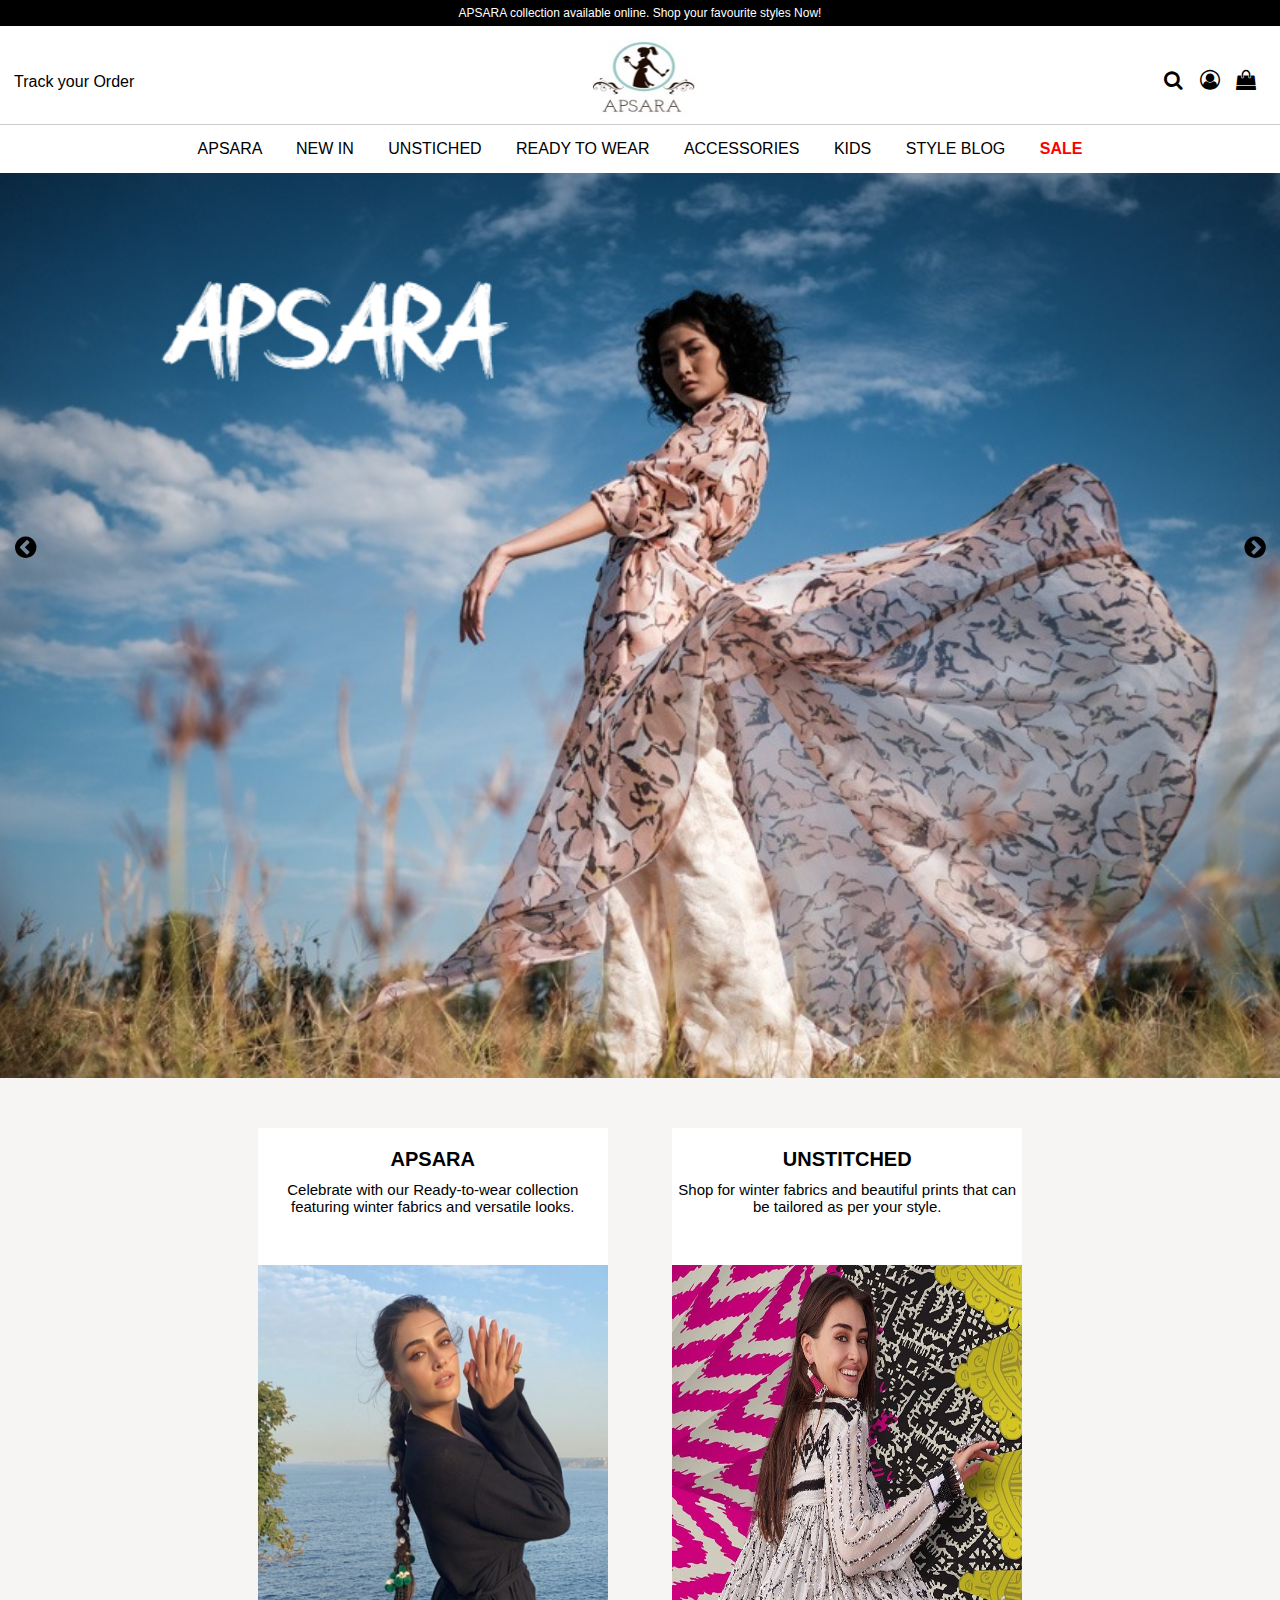
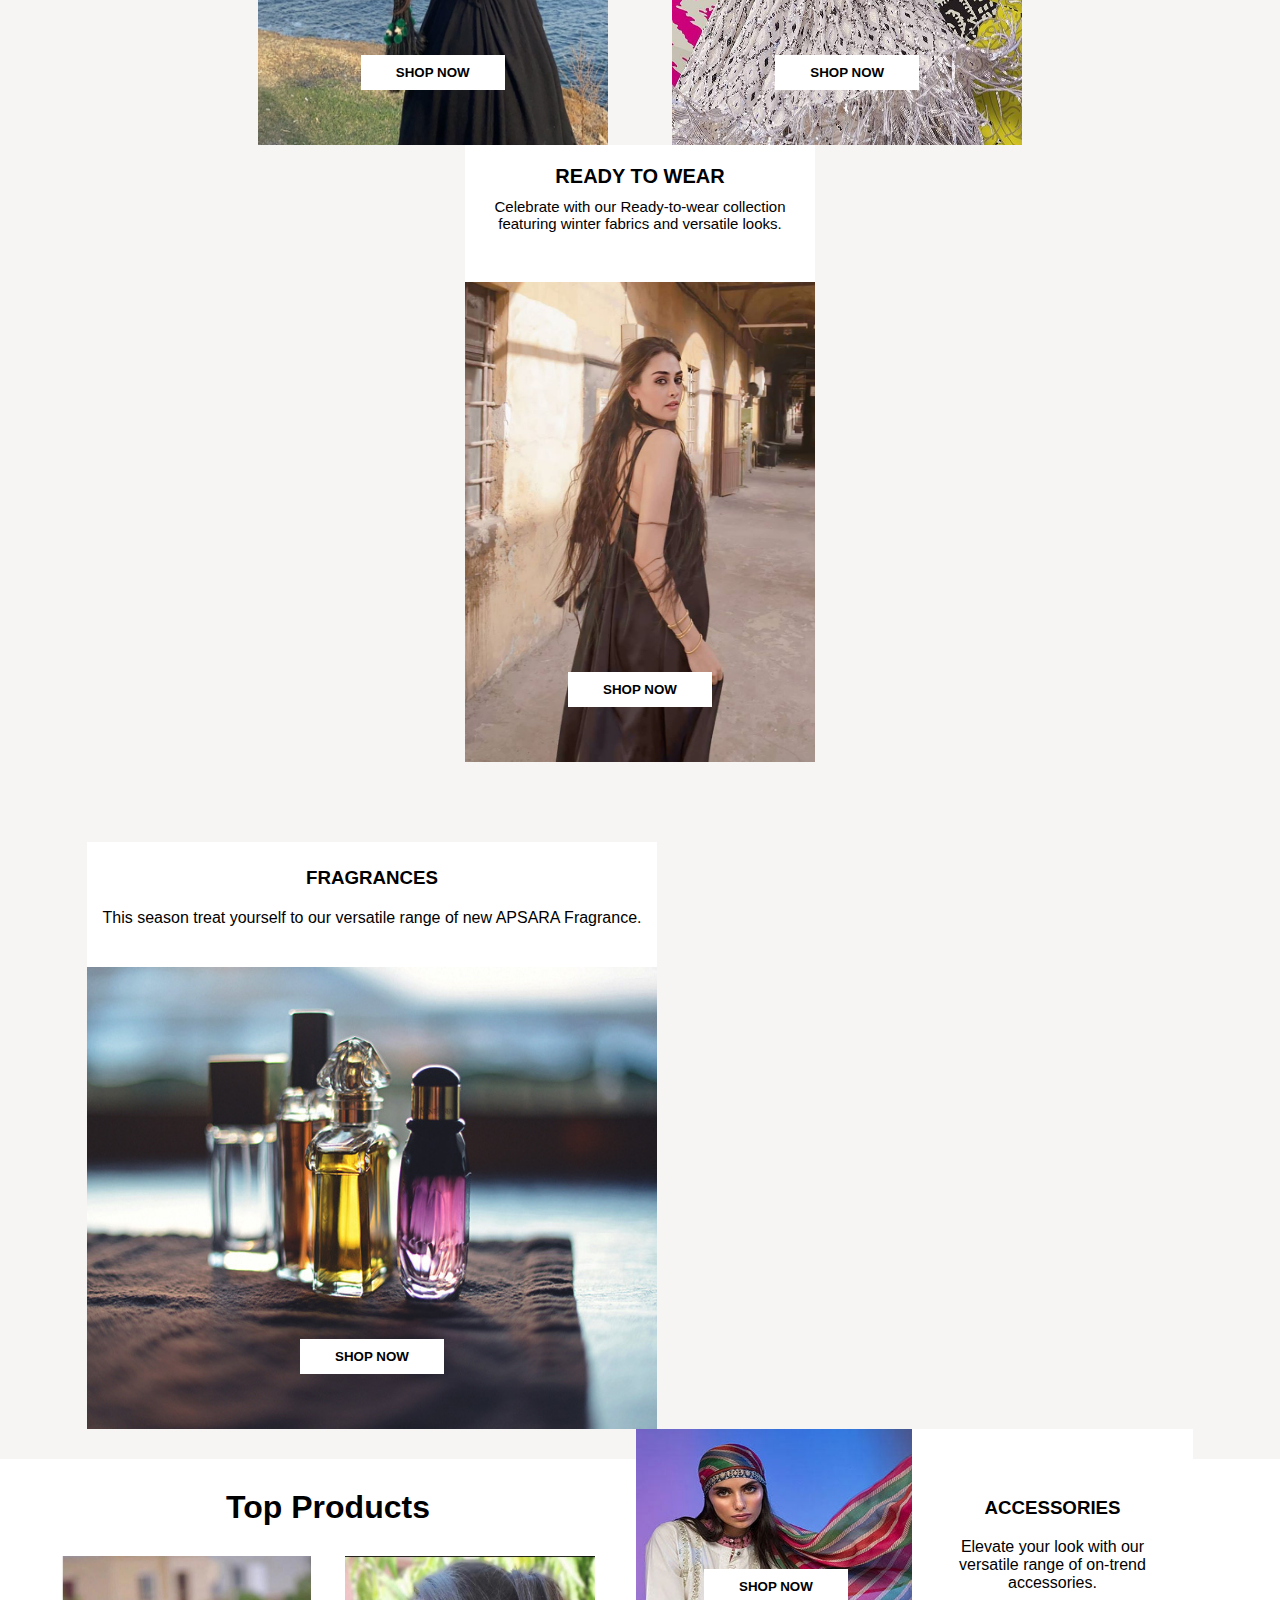
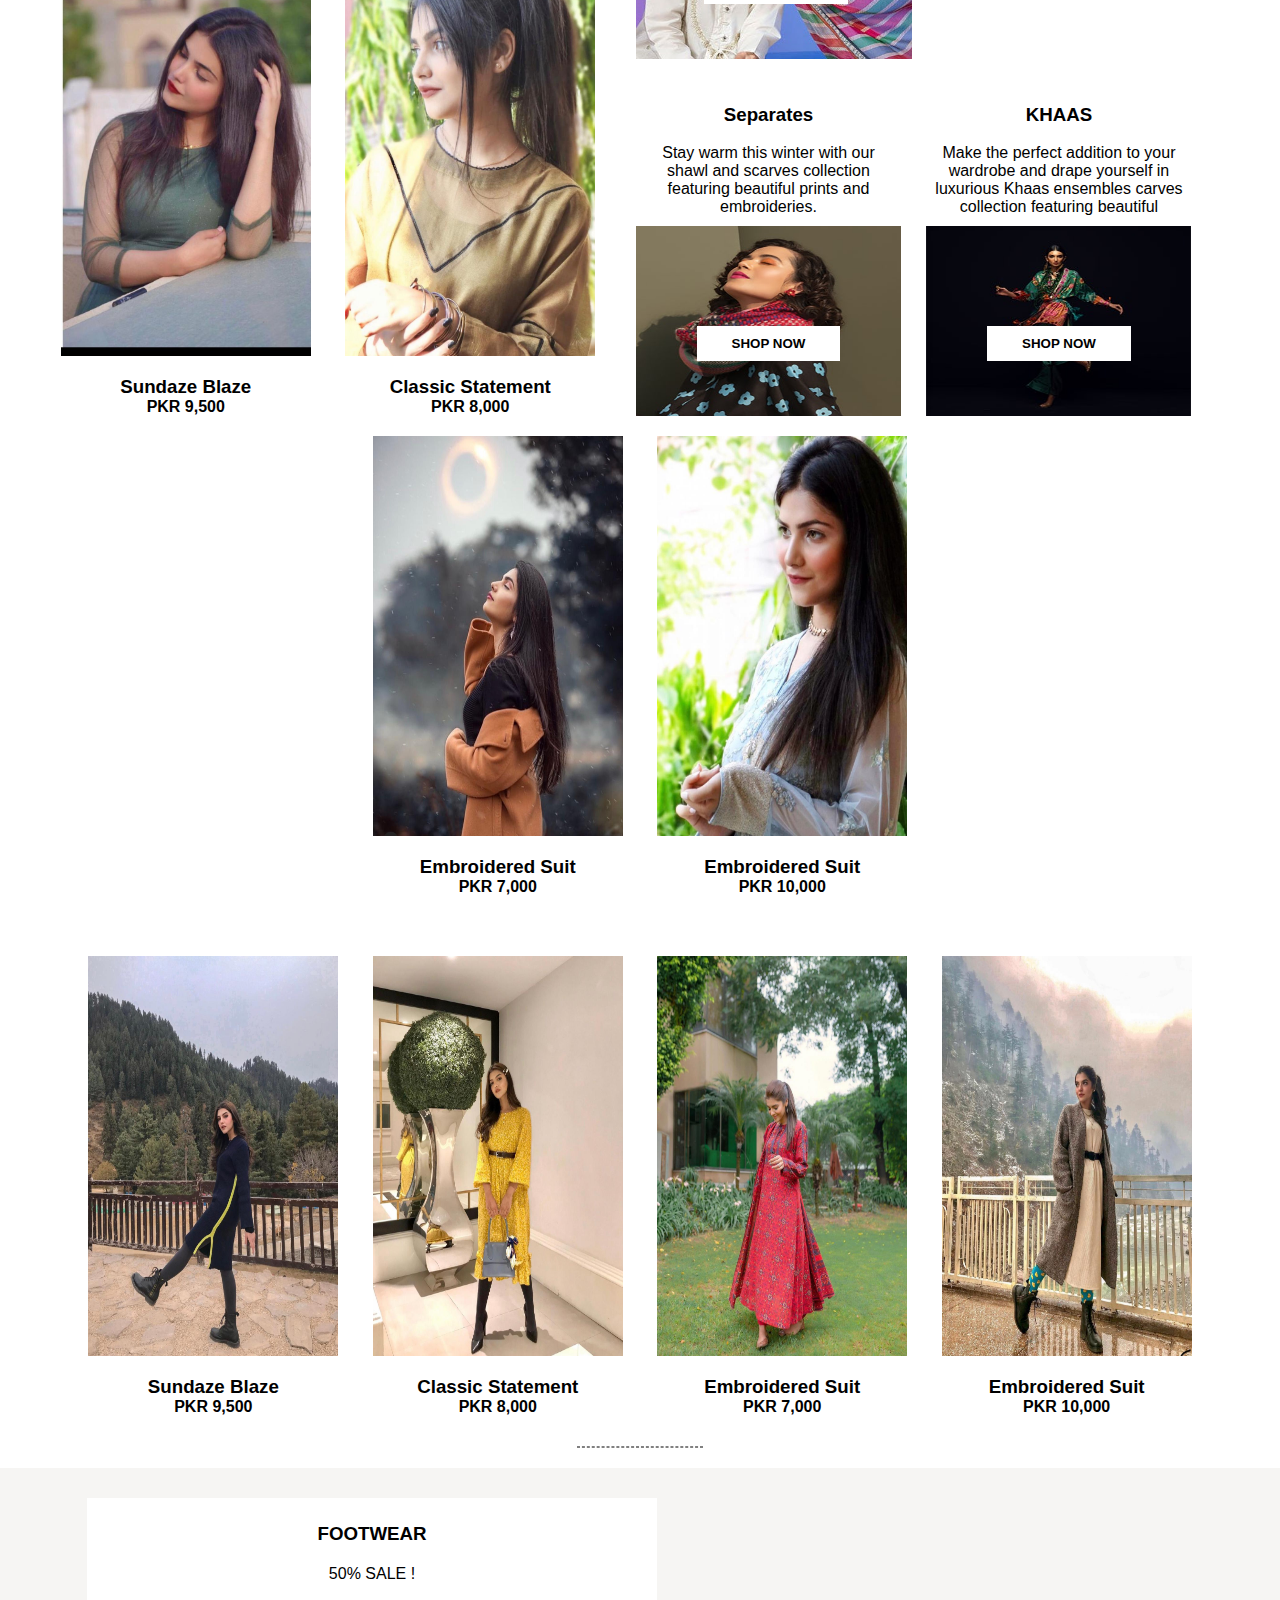
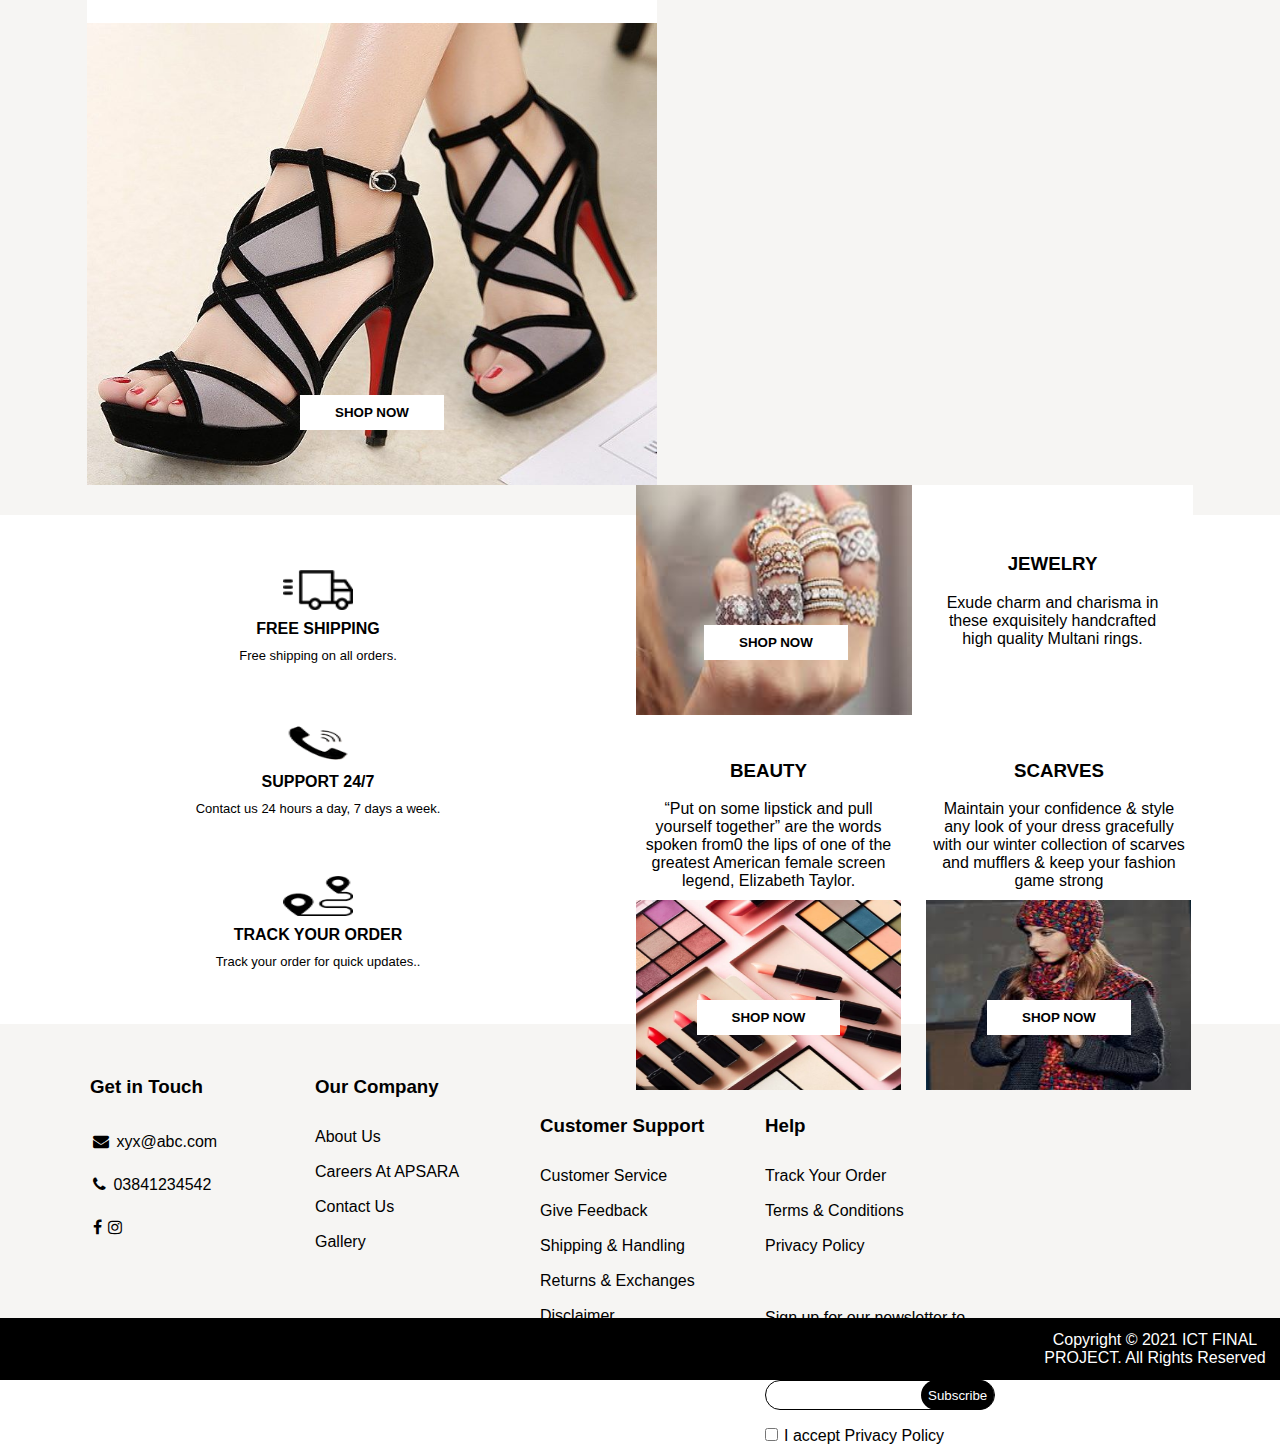
<file: index.html>
<html>

<head>
    <title>
        ICT LAB PROJECT x APSARA
    </title>
    <link rel="stylesheet" href="style.css">
    <link rel="stylesheet" href="https://cdnjs.cloudflare.com/ajax/libs/font-awesome/4.7.0/css/font-awesome.min.css">
</head>

<body>
    <div class="com">
        <p>
            APSARA collection available online. Shop your favourite styles Now!
        </p>
    </div>
    <div class="head">
        <div class="track-order">
            <p>Track your Order</p>
        </div>
        <div class="logo">
            <img src="Images/logo 2.jpeg" />
        </div>
        <div class="icons">
            <b>
                <i style="font-size: 20px;" class="fa fa-search" aria-hidden="true"></i>
                <i style="font-size: 20px;" class="fa fa-user-circle-o" aria-hidden="true"></i>
                <i style="font-size: 20px;" class="fa fa-shopping-bag" aria-hidden="true"></i>
            </b>
        </div>
    </div>

    <header>
        <nav>
            <ul class="headers">
                <li><a href=""> APSARA </a></li>
                <li><a href=""> NEW IN </a></li>
                <li><a href=""> UNSTICHED </a></li>
                <li><a href=""> READY TO WEAR </a></li>
                <li><a href=""> ACCESSORIES </a></li>
                <li><a href=""> KIDS </a></li>
                <li><a href=""> STYLE BLOG </a></li>
                <li><a style="color: red; font-weight: bold;" href=""> SALE </a></li>
            </ul>
        </nav>
        <div class="banner">
            <i class="fa fa-chevron-circle-left left-i" aria-hidden="true"></i>
            <i class="fa fa-chevron-circle-right right-i" aria-hidden="true"></i>
        </div>

    </header>
    <div class="section">

        <div class="feature">
            <h1 class="heading">APSARA</h1>
            <p>Celebrate with our Ready-to-wear collection featuring winter fabrics and versatile looks.</p>
            <img class="img" src="Images/Esra-Bilgic-coming-up-with-something-exciting.jpg" />
            <button class="btn">SHOP NOW</button>
        </div>
        <div class="feature">
            <h1 class="heading">UNSTITCHED</h1>
            <p>Shop for winter fabrics and beautiful prints that can be tailored as per your style.</p>
            <img class="img" src="Images/Esra-Bilgic-10.jpg">
            <button class="btn">SHOP NOW</button>
        </div>
        <div class="feature">
            <h1 class="heading">READY TO WEAR</h1>
            <p>Celebrate with our Ready-to-wear collection featuring winter fabrics and versatile looks.</p>
            <img class="img" src="Images/77f94b7d3bcdca6de49e7d786638075a.jpg">
            <button class="btn">SHOP NOW</button>
        </div>
    </div>
    <div class="frag">
        <div class="perf">
            <h3>FRAGRANCES</h3>
            <p>
                This season treat yourself to our versatile range of new APSARA Fragrance.
            </p>
            <img src="Images/Scents.jpg" alt="">
            <button class="btn">SHOP NOW</button>
        </div>
        <div class="cont2">

            <div class="assec">
                <div class="ac_img">
                    <img src="Images/access.jpg" alt="">
                </div>
                <div class="ac_text">
                    <h3>ACCESSORIES</h3>
                    <p>Elevate your look with our versatile range of on-trend accessories.</p>
                </div>
                <button class="btn">SHOP NOW</button>
            </div>
            <div class="sep-khass">
                <div class="separate">
                    <h3>Separates</h3>
                    <p>Stay warm this winter with our shawl and scarves collection featuring beautiful prints and
                        embroideries.</p>
                    <img src="Images/separate.jpg" alt="">
                    <button class="btn">SHOP NOW</button>
                </div>
                <div class="separate sep2">
                    <h3>KHAAS</h3>
                    <p>Make the perfect addition to your wardrobe and drape yourself in luxurious Khaas ensembles carves
                        collection featuring beautiful</p>
                    <img src="Images/khaas.jpg" alt="">
                    <button class="btn">SHOP NOW</button>
                </div>
            </div>
        </div>
    </div>
    <div class="top_pro">

        <h1>Top Products</h1>
        <div class="top">
            <img src="Images/image11.jpeg" alt="">
            <h3>Sundaze Blaze</h3>
            <b>PKR 9,500</b>
        </div>
        <div class="top">
            <img src="Images/image14.jpeg" alt="">
            <h3>Classic Statement</h3>
            <b>PKR 8,000</b>
        </div>
        <div class="top">
            <img src="Images/image12.jpeg" alt="">
            <h3>Embroidered Suit</h3>
            <b>PKR 7,000</b>
        </div>
        <div class="top">
            <img src="Images/image10.jpeg" alt="">
            <h3>Embroidered Suit</h3>
            <b>PKR 10,000</b>
        </div>
    </div>
    <div class="top_pro">
        <div class="top">
            <img src="Images/image15.jpeg" alt="">
            <h3>Sundaze Blaze</h3>
            <b>PKR 9,500</b>
        </div>
        <div class="top">
            <img src="Images/image18.jpeg" alt="">
            <h3>Classic Statement</h3>
            <b>PKR 8,000</b>
        </div>
        <div class="top">
            <img src="Images/image20.jpeg" alt="">
            <h3>Embroidered Suit</h3>
            <b>PKR 7,000</b>
        </div>
        <div class="top">
            <img src="Images/image21.jpeg" alt="">
            <h3>Embroidered Suit</h3>
            <b>PKR 10,000</b>
        </div>
        <hr>
    </div>


    <div class="frag">
        <div class="perf">
            <h3>FOOTWEAR</h3>
            <p>
                50% SALE !
            </p>
            <img src="Images/footwear.jpeg" alt="">
            <button class="btn">SHOP NOW</button>
        </div>
        <div class="cont2">

            <div class="assec">
                <div class="ac_img">
                    <img src="Images/images (3).jpg" alt="">
                </div>
                <div class="ac_text">
                    <h3>JEWELRY</h3>
                    <p>Exude charm and charisma in these exquisitely handcrafted high quality Multani rings.</p>
                </div>
                <button class="btn">SHOP NOW</button>
            </div>
            <div class="sep-khass">
                <div class="separate">
                    <h3>BEAUTY</h3>
                    <p>“Put on some lipstick and pull yourself together” are the words spoken from0 the lips of one of the greatest American female screen legend, Elizabeth Taylor.</p>
                    <img src="Images/lipstick.jpeg" alt="">
                    <button class="btn">SHOP NOW</button>
                </div>
                <div class="separate sep2">
                    <h3>SCARVES</h3>
                    <p>Maintain your confidence & style any look of your dress gracefully with our winter collection of scarves and mufflers & keep your fashion game strong</p>
                    <img src="Images/images (4).jpg" alt="">
                    <button class="btn">SHOP NOW</button>
                </div>
            </div>
        </div>
    </div>

    <div class="support">
        <div class="shipping">
            <img src="Images/free-shipping.png" alt="">
            <h4>FREE SHIPPING</h4>
            <p>Free shipping on all orders.</p>
        </div>
        <div class="shipping">
            <img src="Images/support-247.png" alt="">
            <h4>SUPPORT 24/7</h4>
            <p>Contact us 24 hours a day, 7 days a week.</p>
        </div>
        <div class="shipping">
            <img src="Images/track-icon.png" alt="">
            <h4>TRACK YOUR ORDER</h4>
            <p>Track your order for quick updates..</p>
        </div>
    </div>

    <div class="footer">
        <div class="fbox">
            <h3>Get in Touch</h3>
           <span><i class="fa fa-envelope" aria-hidden="true"></i>
           <a href="#">xyx@abc.com</a></span>
           <span><i class="fa fa-phone" aria-hidden="true"></i>
           <a href="#">03841234542</a></span>
          <span> <i class="fa fa-facebook" aria-hidden="true"></i><i class="fa fa-instagram" aria-hidden="true"></i></span>
        </div>
        <div class="fbox">
            <h3>Our Company</h3>
           
           <span><a href="#">About Us</a></span>
          <span><a href="#">Careers At APSARA</a></span>
           <span><a href="#">Contact Us</a></span>
           <span><a href="#">Gallery</a></span>
          
        </div>
        <div class="fbox">
            <h3>Customer Support</h3>
            <span><a href="#"> Customer Service</a></span>
            <span><a href="#">Give Feedback</a></span>
             <span><a href="#">Shipping & Handling</a></span>
             <span><a href="#">Returns & Exchanges</a></span>
             <span><a href="#">Disclaimer</a></span>
        </div>
        <div class="fbox">
            <h3>Help</h3>
            <span><a href="#"> Track Your Order</a></span>
            <span><a href="#">Terms & Conditions</a></span>
             <span><a href="#">Privacy Policy</a></span>
        </div>
        <div class="fbox search">
            <span>Sign up for our newsletter to receive updates on special offers, news and events.</span>
           <span><input class="email" type="email"><button>Subscribe</button></span>
            <input style="margin-right: 6px;" type="checkbox">I accept Privacy Policy
        </div>
    </div>
    <div class="foot">
        Copyright © 2021 ICT FINAL PROJECT. All Rights Reserved
    </div>
</body>

</html>
</file>
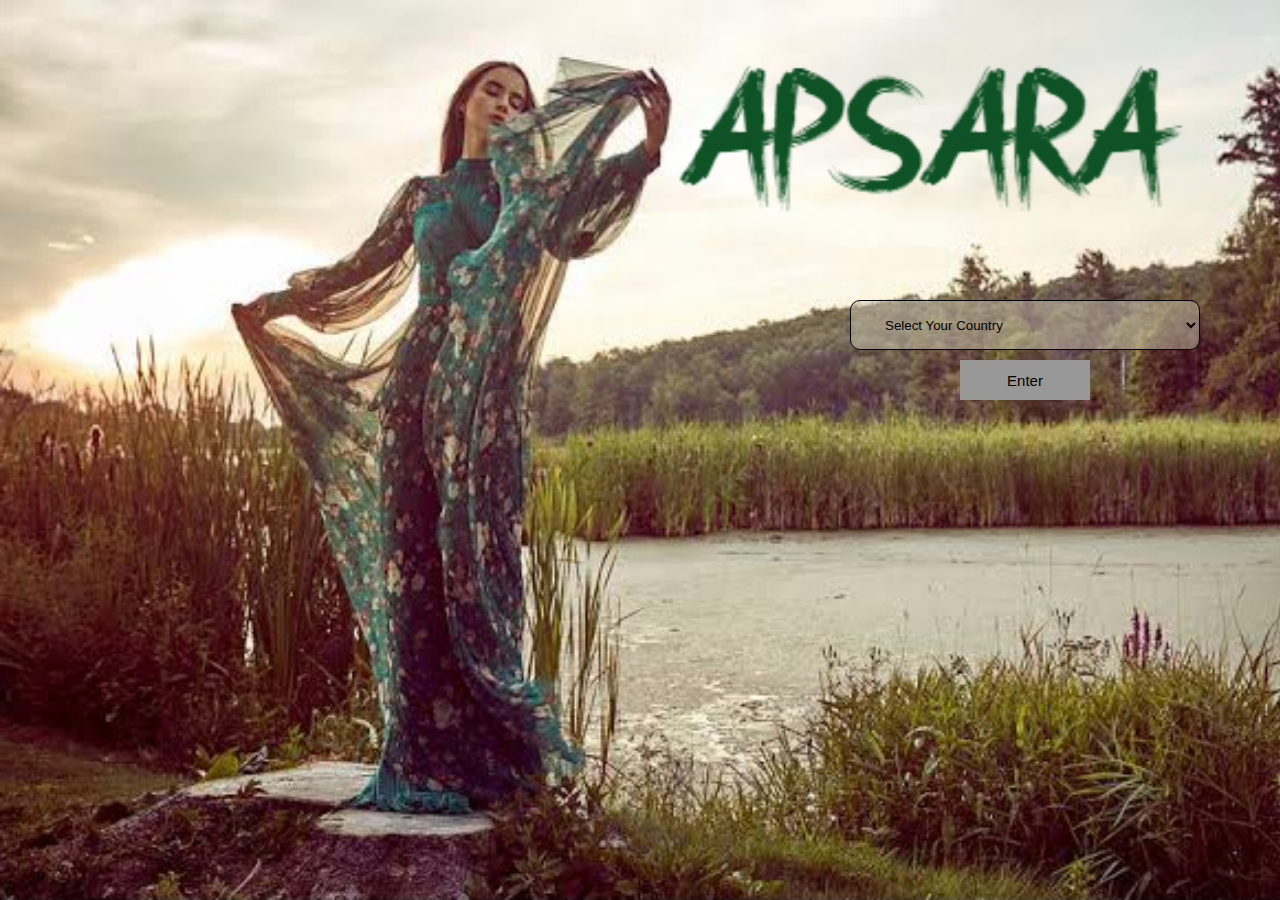
<file: front-page.html>
<html>
    <head>
        <title>ICT PROJECT</title>
        <style>
            *{
                margin: 0;
                padding: 0;
            }
            .img{
                background: url("Images/landing-page.jpg") center center/cover;
                width: 100%;
                height: 100%;
                text-align: center;
                background-position: inherit;
            }
            .img form{
                display: inline;
                position: absolute;
                top: 300px;
                right: 80px;
            }
            form select{
                padding: 10px 30px;
                border: 1px solid;
                border-radius: 10px;
                width: 350px;
                height: 50px;
                margin-bottom: 10px;
                background-color: rgba(205, 199, 177, 0.486);
            }
            select option{
                background: rgba(205, 199, 177, 0.575);
                color: black;
            }
            form button{
                width: 130px;
                height: 40px;
                background-color: #989898;
                color: white;
                border: none;
                font-size: 15px;
            }
            form a {
                text-decoration: none;
                color: black;
                padding: 10px 46px;
            }
            form button:hover{
                color: black;
                background-color: white;
            }
        </style>
    </head>
    <body>
        <div class="img">

            <form action="">
                <select name="country" id="">
                    <option value="select">Select Your Country</option>
                    <option value="Pakistan">PAKISTAN</option>
                    <option value="UK">United Kingdom</option>
                    <option value="china">China</option>
                    <option value="Bangladesh">Bangladesh</option>
                </select>
                <br>
                <button><a href="index.html">Enter</a></button>
            </form>

        </div>
    </body>
</html>
</file>
<file: style.css>
*{
    margin: 0;
    padding: 0;
    font-family: "Montserrat", arial, tahoma;
}

.com{
    background-color: black;
    text-align: center;
    color: white;
    font-size: 12px;
}
.com p{
    padding: 6px;
}
.head{
    width: 100%;
    text-align: center;
}
.track-order{
    display: inline;
    float: left;
    margin: 43px 10px;
    padding: 4px;
}
.track-order p{
    display: inline;
}
.track-order p:hover{
    font-weight: bold;
}
.logo {
    display: inline;
}

.logo img {
    margin-bottom: 3px;
    width: 135px;
    height:95px;
}
.icons{
    display: inline;
    float: right;
    margin: 43px 10px;
    width: 120px;
}
.icons i{
    margin: 0 5px;
    padding: 1px;
    font-weight: lighter;
}
.icons i:hover{
    background-color: black;
    color: white;
}

.headers {
    list-style-type: none;
    padding-bottom: 15px;
    padding-top: 15px;
    border-top: 1px solid rgba(0, 0, 0, 0.205);
    text-align: center;
}

.headers li {
    display: inline;
}

.headers a {
    text-decoration: none;
    color: black;
    padding: 15px;
    font-family: Arial;
}
.headers a:hover {
    color: rgba(0, 0, 0, 0.466);
}
.banner {
    background: url('Images/banner.jpg') center/cover;
    width: 100%;
    height: 45%;
    padding-top:500px;
    background-position: inherit;
}
nav{
    position: sticky;
    top: 0;
    background-color: white;
}
.banner i{
    font-size: 25px;
}

.left-i{
    position: absolute;
    top: 535px;
    left: 15px;
}
.right-i{
    position: absolute;
    top: 535px;
    right: 15px;
}
.section{
    text-align: center;
    padding: 50px;
    background-color: #f6f5f3;
    margin: auto;
}
.feature{
    display: inline-block;
    width: 350px;
    text-align: center;
    margin: 0 30px;
    padding-top: 20px;
    background-color: white;
}
.feature h1{
    font-size: 20px;
    font-weight: bold;
}
.feature h1:hover{
    text-decoration: underline;
}
.feature p{
    padding-top: 10px;
    padding-bottom: 50px;
    font-size: 15px;
}
.feature img{
    width: 100%;
    height: 480px;
}

/* Top Product Section */

.top_pro{
    padding: 20px;
    text-align: center;
}
.top{
    display: inline-block;
}

.top_pro h1{
    margin: 10px 0;
}

.top img{
    width: 250px;
    height: 400px;
    margin: 20px 15px;
}

.top_pro hr{
    width: 10%;
    text-align: center;
    margin: auto;
    margin-top: 30px;
    border-style: dashed;
}

/* Fragranance Section */

.frag{
    padding: 30px 87px;
    background-color: #f6f5f3; 
}
.perf{
    text-align: center;
    background-color: white;
    width: 570px;
    display: inline-block;
}
.perf h3{
    padding: 15px;
    margin-top: 10px;
    margin-bottom: 5px;
}
.perf p{
    margin-bottom: 40px;
}
.perf img{
    width: 100%;
    height: 462px;
}
.btn{
    margin-top: -90px;
    padding: 10px 35px;
    border: none;
    background-color: white;
    color : black;
    font-weight: bold;
}
.btn:hover{
    color: white;
    background-color: black;
}

/* Accessories Section */

.cont2{
    float: right;
}

.assec{
    width: 557px;
    margin-bottom:25px;
}
.assec button{
   margin-left: 68px;
}
.ac_img{
    width: 270px;
    display: inline;
}
.ac_img img{
    width: 276px;
    height: 230px;
}
.ac_text{
    text-align: center;
    float: right;
    width: 281px;
    padding: 68px 0px;
    background-color: white;

}
.ac_text h3{
    display: inline;
}
.ac_text p{
    margin-top: 19px;
    padding: 0 30px;
}

.separate{
    width: 265px;
    display: inline-block;
    background-color: white;
    text-align: center;
}
.sep2{
    margin-left: 21px;
}
.separate img{
    width: 265px;
    height: 190px;
}
.separate h3{
    margin: 8px 0;
    margin-top: 20px;
}
.separate p{
    padding: 10px 5px;
}

/* Support Section */

.support {
    text-align: center;
    margin: 25px 0px;
}
.shipping{
    width: 250px;
    text-align: center;
    margin: 30px 65px;
    display: inline-block;
}
.shipping img{
    width: 70px;
    height: 40px;
}
.shipping h4{
    margin: 10px;
}
.shipping p{
    font-size: 13px;
}

/* Footer Section */

.footer{
    padding: 27px 80px;
    background-color: #f6f5f3;
    height: 240px;
}
.footer h3{
    margin: 15px 0;
    margin-bottom: 30px;
}
.footer a{
    text-decoration: none;
    color: black;
}
.footer a:hover{
    color: rgba(0, 0, 0, 0.514);
}
.footer i{
    margin: 5px 3px;
}
.footer span{
    display: block;
    margin: 17px 0;
}
.fbox{
    float: left;
    margin: 0px 0px;
    width: 205px;
    padding: 10px;
}
.search{
    width: 255px;
}
.search button{
    height: 30px;
    border-radius: 20px;
    padding: 7px;
    margin-left: -74px;
    border: none;
    background-color: black;
    color: white;
}
.email{
    height: 30px;
    border-radius: 20px;
    width: 230px;
    border: 1px solid black;
}

.foot{
    text-align: center;
    padding: 13px 0;
    background-color: black;
    color: white;
}
</file>
